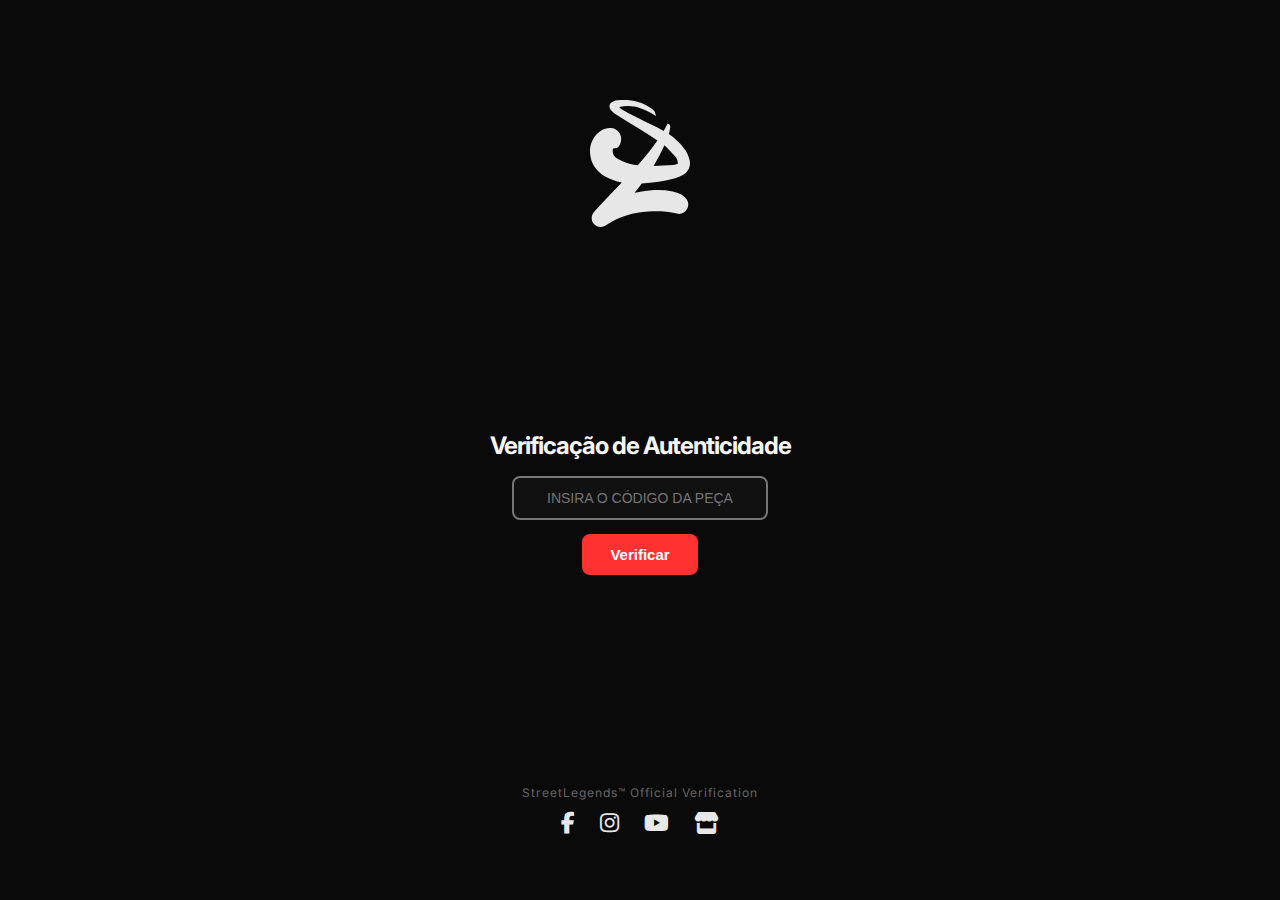
<file: index.html>
<!DOCTYPE html>
<html lang="pt">
<head>
  <meta charset="UTF-8">
  <meta name="viewport" content="width=device-width, initial-scale=1.0">
  <title>Verificação StreetLegends</title>
  <link rel="stylesheet" href="style.css">
  <link rel="stylesheet" href="https://cdnjs.cloudflare.com/ajax/libs/font-awesome/6.5.0/css/all.min.css">
</head>
<body>
  <header>
    <img src="imagens/logo-streetlegends.svg" alt="StreetLegends Logo">
  </header>

  <main>
    <h1>Verificação de Autenticidade</h1>

    <input id="code" type="text" placeholder="Insira o código da peça">
    <button onclick="verify()">Verificar</button>

    <div id="result" class="result"></div>
  </main>

<footer>
    <p>StreetLegends™ Official Verification</p>
    <p></p>
  <div class="social-links">
    <a href="https://www.facebook.com/profile.php?id=61573808330603" target="_blank"><i class="fab fa-facebook-f"></i></a>
    <a href="https://www.instagram.com/streetlegends_mz" target="_blank"><i class="fab fa-instagram"></i></a>
    <a href="indisponivel.html" target="_blank"><i class="fab fa-youtube"></i></a>
    <a href="indisponivel.html" target="_blank"><i class="fas fa-store"></i></a>
  </div>
</footer>


  <script src="script.js"></script>
</body>
</html>
</file>
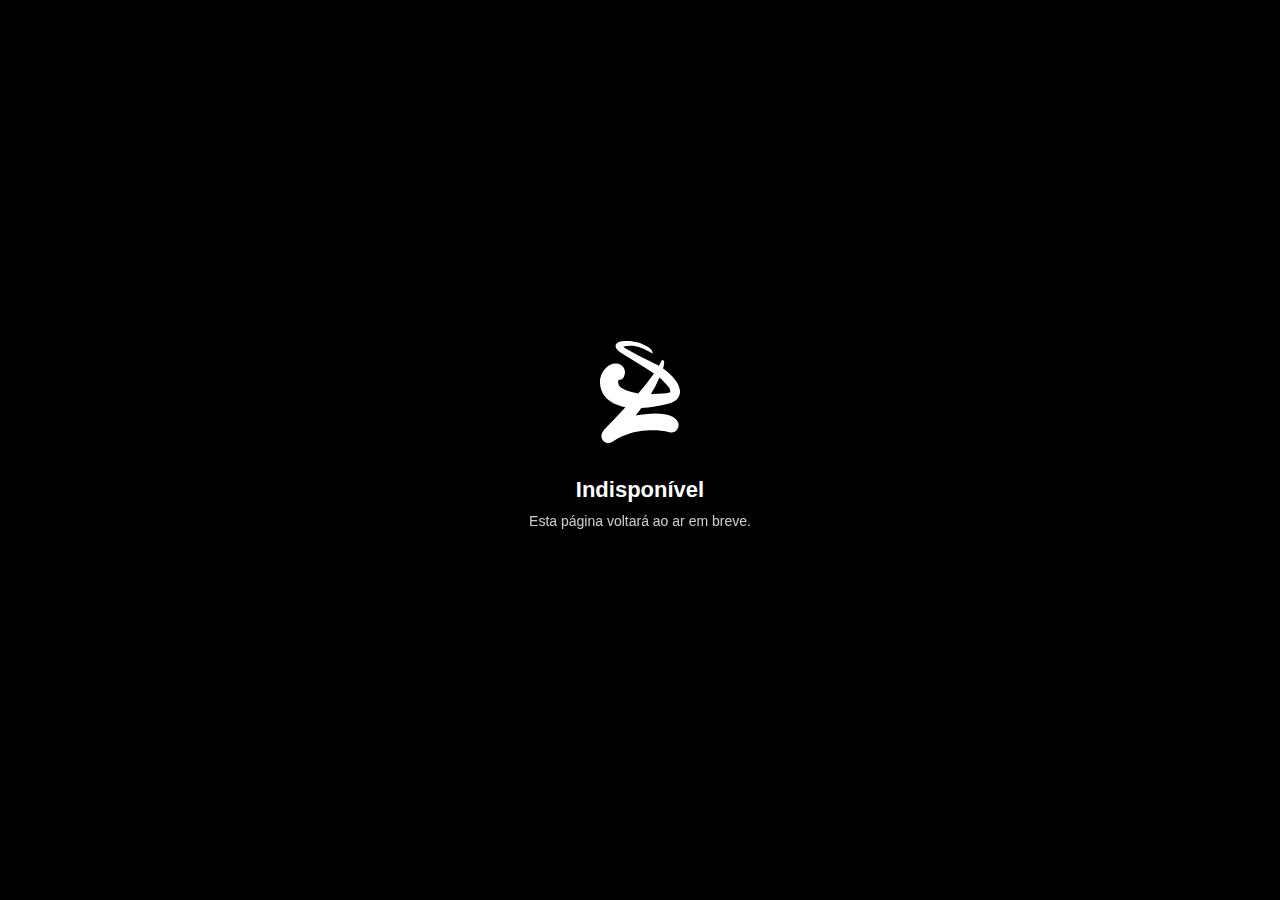
<file: indisponivel.html>
<!DOCTYPE html>
<html lang="pt">
<head>
  <meta charset="UTF-8">
  <meta name="viewport" content="width=device-width, initial-scale=1.0">
  <title>Indisponível | StreetLegends™</title>
  <link rel="stylesheet" href="style-indisponivel.css">
</head>
<body>
  <div class="container">
    <img src="imagens/logo-streetlegends.svg" alt="StreetLegends Logo" class="logo">
    <h1>Indisponível</h1>
    <p>Esta página voltará ao ar em breve.</p>
    <!-- <button id="voltar">Voltar</button> -->
  </div>

  <script src="script-indisponivel.js"></script>
</body>
</html>
</file>
<file: style-indisponivel.css>
* {
  margin: 0;
  padding: 0;
  box-sizing: border-box;
}

body {
  background-color: #000;
  color: #fff;
  font-family: "Poppins", sans-serif;
  height: 100vh;
  display: flex;
  justify-content: center;
  align-items: center;
}

.container {
  text-align: center;
  padding: 20px;
}

.logo {
  width: 80px;
  filter: invert(1); /* transforma o SVG preto em branco */
  margin-bottom: 30px;
}

h1 {
  font-size: 22px;
  margin-bottom: 10px;
}

p {
  font-size: 14px;
  opacity: 0.8;
  margin-bottom: 30px;
}

button {
  background-color: #fff;
  color: #000;
  border: none;
  padding: 10px 25px;
  border-radius: 20px;
  font-size: 14px;
  cursor: pointer;
  transition: all 0.3s ease;
}

button:hover {
  background-color: #ccc;
}
</file>
<file: style.css>
@import url('https://fonts.googleapis.com/css2?family=Anton&family=Inter:wght@300;400;600&display=swap');

/* RESET BÁSICO */
* {
  margin: 0;
  padding: 0;
  box-sizing: border-box;
}

/* CONFIGURAÇÃO DO BODY */
html, body {
  height: 100%;
  width: 100%;
  overflow: hidden; /* remove barras de rolagem */
  font-family: 'Inter', sans-serif;
  background-color: #0a0a0a;
  color: #fff;
  display: flex;
  flex-direction: column;
  align-items: center;
  justify-content: space-between; /* distribui conteúdo de cima a baixo */
  text-align: center;
  padding: 25px 15px;
}

/* LOGO SVG */
header {
  width: 100%;
  display: flex;
  justify-content: center;
  margin-top: 50px;
  margin-bottom: 50px;
}

header img {
  width: 100px; /* menor */
  filter: brightness(0) invert(1); /* torna branco */
  opacity: 0.9;
}

/* CONTEÚDO CENTRAL */
main {
  flex-grow: 1;
  display: flex;
  flex-direction: column;
  justify-content: center;
  align-items: center;
}

/* TÍTULO */
h1 {
  font-family: 'Inter', sans-serif;
  font-size: clamp(18px, 4vw, 24px);
  letter-spacing: 1px;
  color: #f7f7f7;
  margin-bottom: 16px;
  letter-spacing:-1px;
}

/* INPUT */
input {
  width: 85%;
  max-width: 300px;
  padding: 12px;
  border: 2px solid #777777;
  border-radius: 8px;
  background: #111;
  color: #fff;
  font-size: 14px;
  outline: none;
  text-transform: uppercase;
  text-align: center; /* centraliza o texto dentro do input */
}

/* BOTÃO */
button {
  margin-top: 14px;
  padding: 12px 28px;
  border: none;
  border-radius: 8px;
  background: #ff3232;
  color: #fff;
  font-weight: 600;
  font-size: 15px;
  cursor: pointer;
  transition: all 0.3s ease;
}

button:hover {
  background: #e60027;
  transform: scale(1.03);
}

/* RESULTADO */
.result {
  margin-top: 20px;
  font-size: 15px;
  font-weight: 500;
  min-height: 26px;
  text-align: center;
}

.valid {
  color: #00ff7f;
}

.invalid {
  color: #ff4444;
}

/* FOOTER */
footer {
  text-align: center;
  width: 100%;
  padding-bottom: 8px;
}
.footer-icons {
  display: flex;
  justify-content: center;
  gap: 15px;
  margin-top: 10px; /* ← aumenta o espaço acima dos ícones */
}


footer p {
  font-size: 12px;
  color: #666;
  letter-spacing: 1px;
  margin-top: 10px;
}

.social-links {
  display: flex;
  justify-content: center;
  gap: 25px; /* aumenta o espaçamento entre ícones */
  margin-bottom: 6px;
}

.social-links a {
  color: #e7e7e7;
  font-size: 22px;
  transition: 0.3s ease;
}

.social-links a:hover {
  color: #ffffff;
  transform: scale(1.2);
}

/* RESPONSIVIDADE */
@media (max-height: 600px) {
  header img {
    width: 80px;
  }
  h1 {
    font-size: 18px;
  }
  input {
    font-size: 13px;
  }
  button {
    font-size: 14px;
    padding: 10px 22px;
  }
}
</file>
